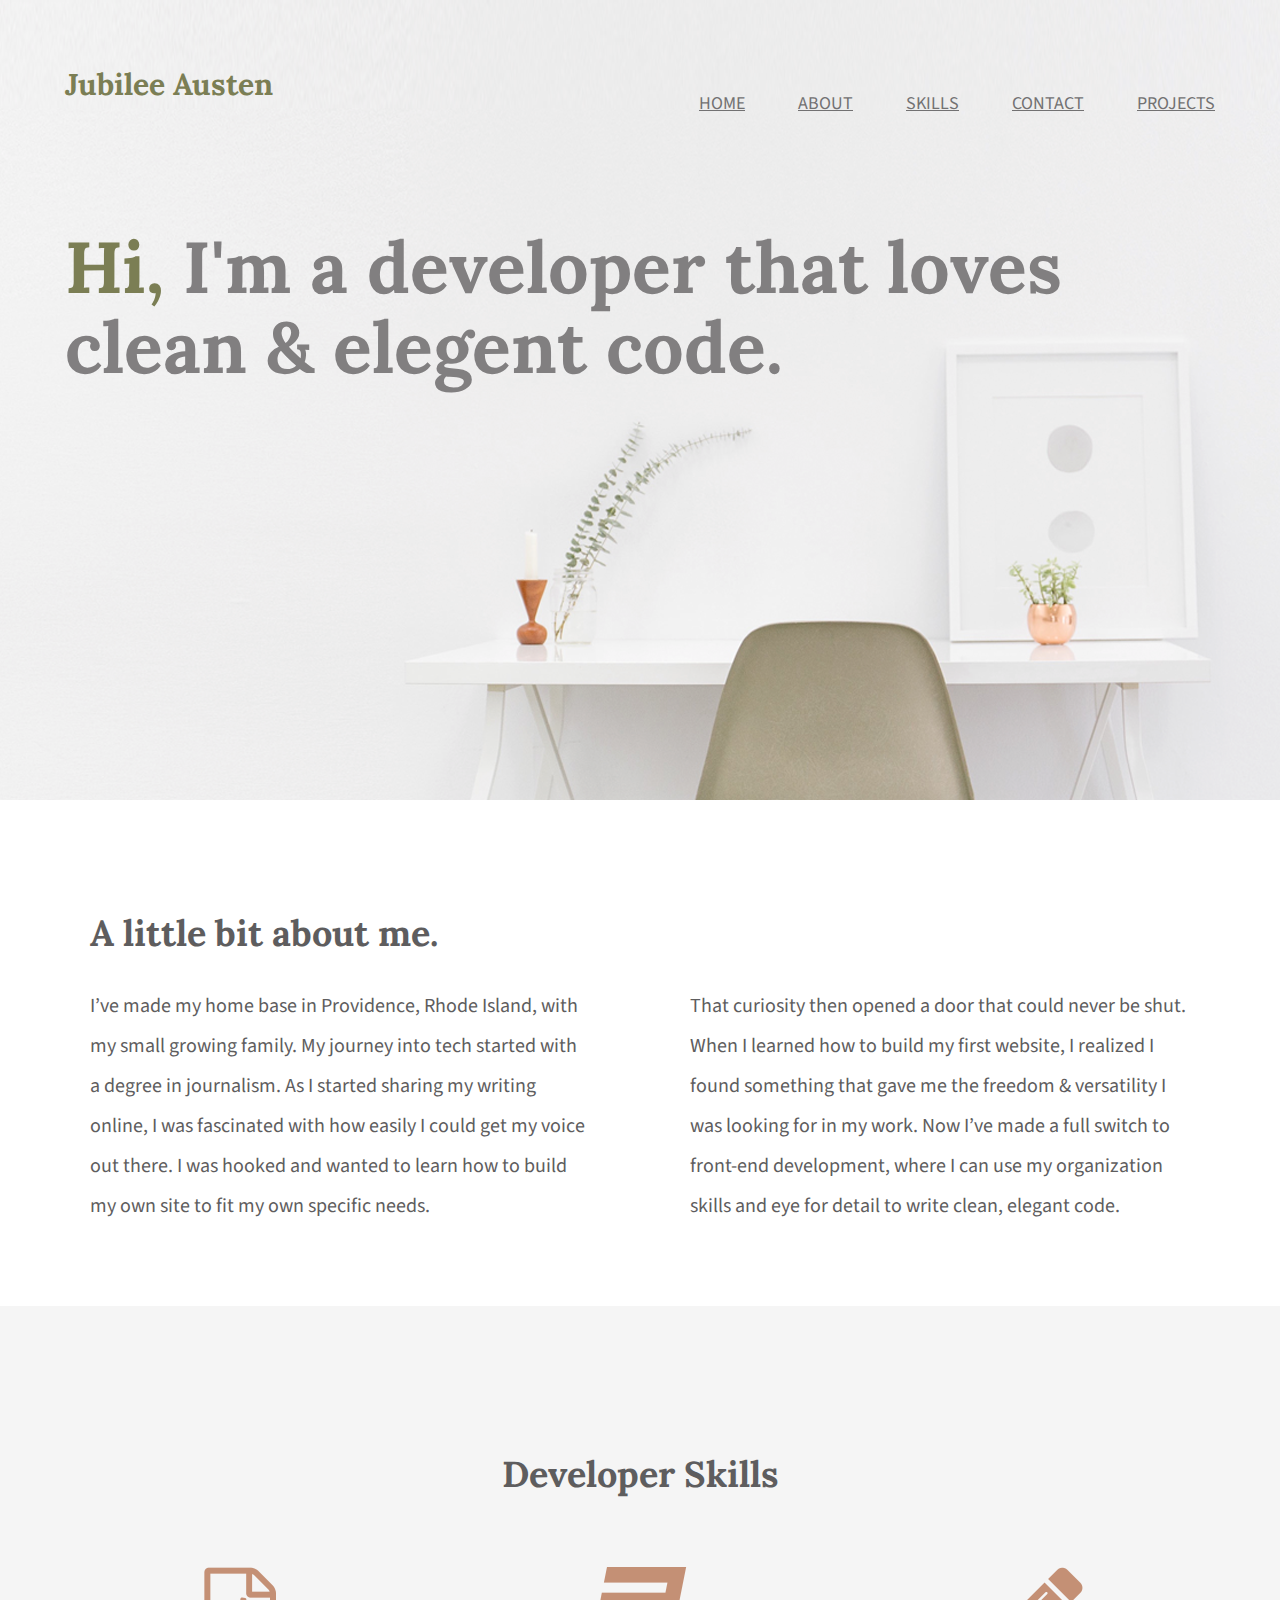
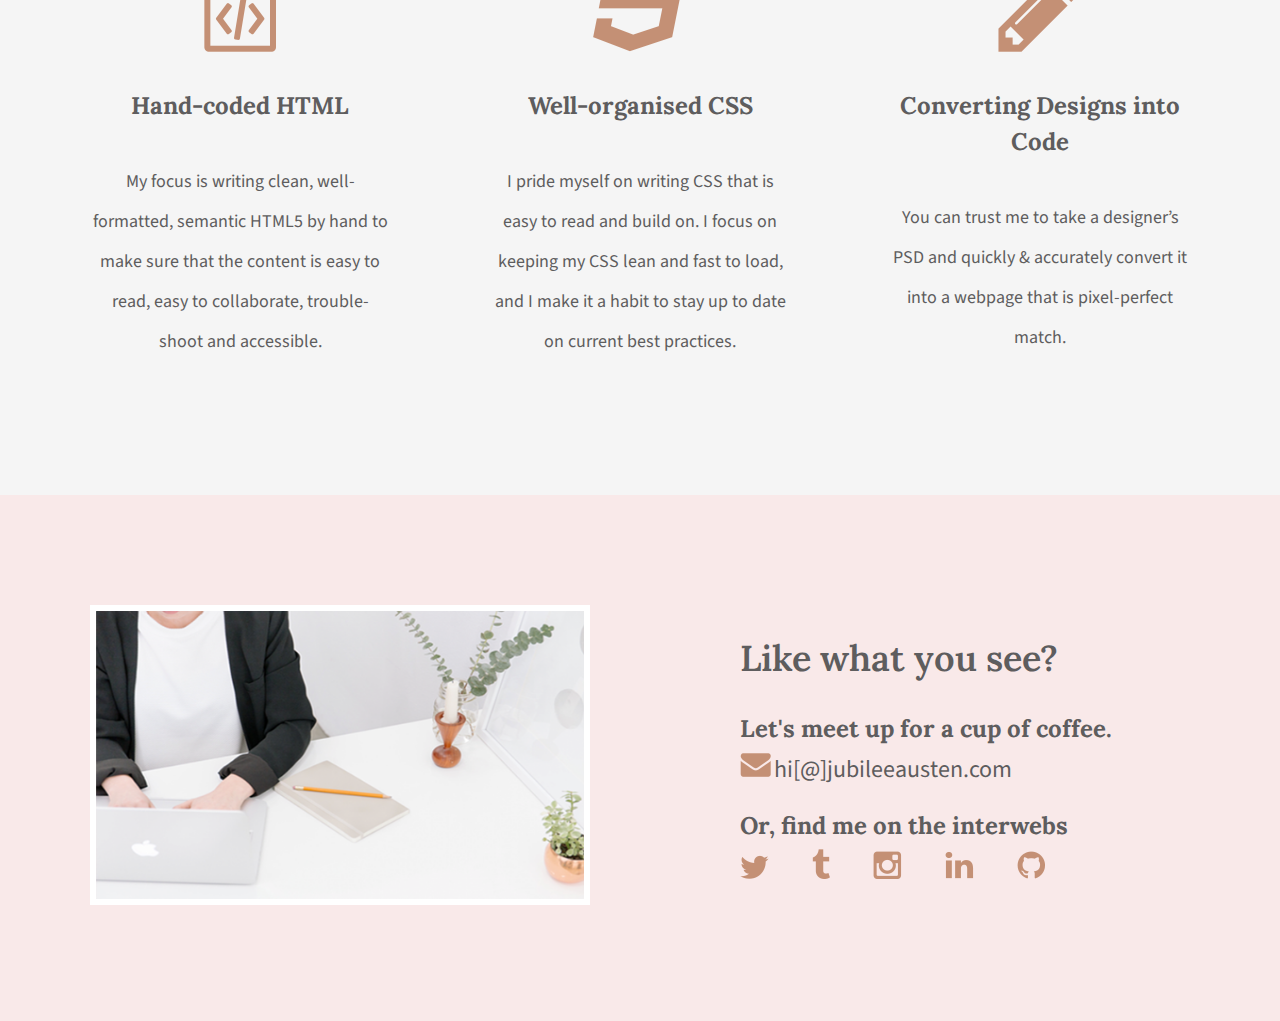
<file: index.html>
<!doctype html>

<html lang="en">
    <head>
        <title>Jubilee Austen | Portfolio</title>
        <link rel="stylesheet" href="css/normalize.css">
        <link rel="stylesheet" href="css/main.css">
        <link rel="preconnect" href="https://fonts.googleapis.com">
        <link rel="preconnect" href="https://fonts.gstatic.com" crossorigin>
        <link href="https://fonts.googleapis.com/css2?family=Lora:wght@400;600;700&family=Source+Sans+3:wght@400;600;700&display=swap" rel="stylesheet">
    </head>
    
    <body>
        <header class="homepage-hero">
            <div class="content-wrapper">
                <h1>Jubilee Austen</h1>
                <nav>
                    <ul>
                        <li><a href="#">Home</a></li>
                        <li><a href="#about">About</a></li>
                        <li><a href="#skills">Skills</a></li>
                        <li><a href="#contact">Contact</a></li>
                        <li><a href="projects/index.html">Projects</a></li>
                    </ul>
                </nav>
                <h2><span>Hi, </span>I'm a developer that loves clean &amp; elegent code.</h2>
            </div>
        </header>
        
        <main>
            <section id="about">
                <div class="content-wrapper">
                    <h2>A little bit about me.</h2>
                    <p>I’ve made my home base in Providence, Rhode Island, with my small growing family. My journey into tech started with a degree in journalism. As I started sharing my writing online, I was fascinated with how easily I could get my voice out there. I was hooked and wanted to learn how to build my own site to fit my own specific needs.</p>
                    <p>That curiosity then opened a door that could never be shut. When I learned how to build my first website, I realized I found something that gave me the freedom & versatility I was looking for in my work. Now I’ve made a full switch to front-end development, where I can use my organization skills and eye for detail to write clean, elegant code.</p>
                </div>
            </section>
            
            <section id="skills">
                <div class="content-wrapper">
                    <h2>Developer Skills</h2>
                    <div class="skills-item">
                        <img src="img/html-icon.png" alt="HTML icon">
                        <h3>Hand-coded HTML</h3>
                        <p>My focus is writing clean, well-formatted, semantic HTML5 by hand to make sure that the content is easy to read, easy to collaborate, trouble-shoot and accessible.</p>
                    </div>
                    <div class="skills-item">
                        <img src="img/css-icon.png" alt="CSS icon">
                        <h3>Well-organised CSS</h3>
                        <p>I pride myself on writing CSS that is easy to read and build on. I focus on keeping my CSS lean and fast to load, and I make it a habit to stay up to date on current best practices.</p>
                        </div>
                    <div class="skills-item">
                        <img src="img/pencil-icon.png" alt="Pencil icon">
                        <h3>Converting Designs into Code</h3>
                        <p>You can trust me to take a designer’s PSD and quickly & accurately convert it into a webpage that is pixel-perfect match.</p>
                    </div>
                </div>
            </section>
        </main>

        <footer id="contact">
            <div class="content-wrapper">
                <div class="contact-image">
                    <img src="img/contact-image.png" alt="Person working on a laptop">
                </div>
                <div class="contact-info">
                    <h2>Like what you see?</h2>
                    <h3>Let's meet up for a cup of coffee.</h3>
                    <a href="mailto:hi@jubileeausten.com"><img id="envelope" src="img/envelope.png" alt="Envelope icon"></a>
                    <a href="mailto:hi@jubileeausten.com">hi[@]jubileeausten.com</a>            
                    <h3 id="email">Or, find me on the interwebs</h3>
                    <ul>
                        <li><a href="https://twitter.com/?lang=en-nz" target="_blank"><img src="img/twitter.png" alt="Twitter icon"></a></li>
                        <li><a href="https://www.tumblr.com/" target="_blank"><img src="img/tumblr.png" alt="Tumblr icon"></a></li>
                        <li><a href="https://www.instagram.com/" target="_blank"><img src="img/instagram.png" alt="Instagram icon"></a></li>
                        <li><a href="https://www.linkedin.com/" target="_blank"><img src="img/linkedIn.png" alt="LinkedIn icon"></a></li>
                        <li><a href="https://github.com/" target="_blank"><img src="img/github.png" alt="GitHub icon"></a></li>
                    </ul>
                </div>
            </div>
        </footer>
    </body>
</html>
</file>
<file: css/main.css>
/***** GLOBAL STYLES *****/
body {
    font-family: 'Source Sans 3', sans-serif;
    color: #5E5D5E;
}
h1,
h2,
h3 {
    font-family: 'Lora', serif;
}
h1{
    font-size: 30px;
}
h2{
    font-size: 36px;
}
h3
 {
    font-size: 24px;
    line-height: 36px;
}
p {
    font-size: 20px;
    line-height: 40px;
}
.content-wrapper {
    width: 1200px;
    margin: 0 auto;
    overflow: auto;
}

/***** HEADER SECTION *****/
.homepage-hero {
    background-image: url("../img/background-clipping-mask.png");
    background-color: #F9EFEF;
    background-size: cover;
    background-position: center;
    background-repeat: no-repeat;
    height: 800px;
}
header h1 {
    width: 300px;
    float: left;
    color: #7B7E54;
    margin: 0;
    padding: 65px 0 65px 25px;
}
header nav {
    width: 800px;
    float: right;
    margin: 0;
    padding: 75px 25px 75px 0;
    text-align: right;
}
header nav ul li {
    display: inline-block;
    margin: 0;
    padding: 0 0 0 50px;
    font-size: 18px;
    text-transform: uppercase;
}
header nav ul li a {
    color: #727172;
}
header h2 {
    font-size: 72px;
    line-height: 80px;
    width: 1000px;
    clear: both;
    margin: 0;
    padding: 20px 0 20px 25px;
    color: #817F80;
}
header h2 span {
    color: #7B7E54;
} 

/***** ABOUT SECTION *****/
#about .content-wrapper {
    padding: 80px 0;
}
#about h2 {
    padding-left: 50px;
}
#about p{
    float: left;
    width: 500px;
    margin: 0;
    padding: 0 50px 0 50px;
}

/***** SKILLS SECTION *****/
#skills {
    background-color: #F5F5F5;
    text-align: center;
}
#skills .content-wrapper {
    padding: 115px 0;
}
#skills h2 {
    padding-bottom: 40px;
}
.skills-item {
    box-sizing: border-box;
    float: left;
    margin: 0;
    padding: 0 50px;
    width: 400px;
}
.skills-item h3 {
    margin: 0;
    padding: 30px 0 20px 0;
}
.skills-item p{
    font-size: 18px;
}

/***** CONTACT SECTION *****/
#contact {
    background-color: #F9E9E9;
}
#contact .content-wrapper {
    padding: 110px 0;
}
.contact-image {
    width: 500px;
    margin: 0;
    padding: 0 50px;
    float: left;
}
.contact-image img {
    border: 6px solid white;
    width: 500px;
    height: 300px;
    box-sizing: border-box;
}
.contact-info {
    margin: 0;
    padding-left: 100px;
    float: left;
    box-sizing: border-box;
}
.contact-info h2 {
    margin: 0;
    padding: 30px 0;
    font-weight: 600;
}
.contact-info h3 {
    margin:0;
    padding-bottom: 5px;
}
#email {
padding-top: 20px;
}
.contact-info a {
    font-size: 24px;
    line-height: 36px;
    color: #5E5D5E;
    text-decoration: none;
}
.contact-info ul {
    padding-left: 0;
    margin: 0;
}
.contact-info ul li{
    display: inline-block;
}
.contact-info ul img {
    padding-right: 40px;
}

/***** PROJECTS PAGE *****/
.projects-hero {
    background-color: #F9EFEF;
}
#all-projects {
    background-color: #F5F5F5;
    text-align: center;
}
#all-projects .content-wrapper {
    padding: 115px 0;
}
#all-projects h2 {
    padding-bottom: 40px;
}
.project {
    box-sizing: border-box;
    float: left;
    width: 400px;
    margin: 0;
    padding: 0 50px;
}
.project img {
    width: 290px;
}
.project h3 {
    margin: 0;
    padding: 30px 0 20px 0;
}
.project p {
    text-align: left;
}
</file>
